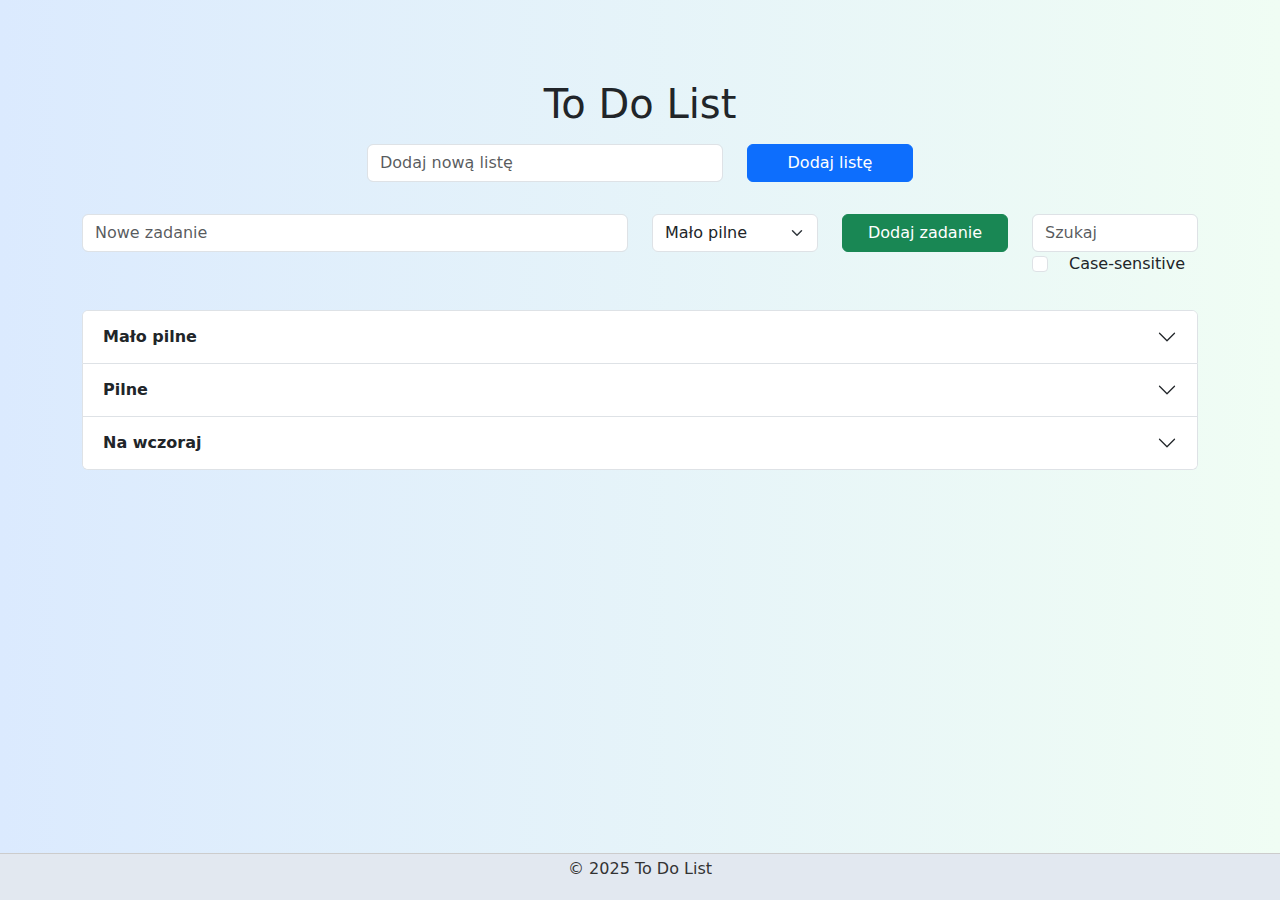
<file: Lab2/index.html>
<!DOCTYPE html>
<html lang="pl">
<head>
    <meta charset="UTF-8">
    <meta name="viewport" content="width=device-width, initial-scale=1.0">
    <title>To Do List</title>
    <link rel="stylesheet" href="style.css">
    <link href="https://cdn.jsdelivr.net/npm/bootstrap@5.3.0-alpha3/dist/css/bootstrap.min.css" rel="stylesheet">
</head>
<body>
    <div class="container mt-5">
        <h1 class="text-center">To Do List</h1>

        <div class="row my-3">
            <div class="col-md-4">
                <input type="text" id="newListName" class="form-control" placeholder="Dodaj nową listę">
            </div>
            <div class="col-md-2">
                <button id="addListBtn" class="btn btn-primary w-100">Dodaj listę</button>
            </div>
        </div>

        <div class="row my-3">
            <div class="col-md-6">
                <input type="text" id="taskInput" class="form-control" placeholder="Nowe zadanie">
            </div>
            <div class="col-md-2">
                <select id="listSelector" class="form-select"></select>
            </div>
            <div class="col-md-2">
                <button id="addTaskBtn" class="btn btn-success w-100">Dodaj zadanie</button>
            </div>
            <div class="col-md-2">
                <input type="text" id="searchInput" class="form-control" placeholder="Szukaj">
                <div class="form-check">
                    <input class="form-check-input" type="checkbox" id="caseSensitive">
                    <label class="form-check-label" for="caseSensitive">Case-sensitive</label>
                </div>
            </div>
        </div>

        <div id="listsContainer" class="accordion"></div>
    </div>

    <div class="modal fade" id="confirmModal" tabindex="-1">
        <div class="modal-dialog">
            <div class="modal-content">
                <div class="modal-header">
                    <h5 class="modal-title">Potwierdzenie usunięcia</h5>
                    <button type="button" class="btn-close" data-bs-dismiss="modal"></button>
                </div>
                <div class="modal-body" id="modalText"></div>
                <div class="modal-footer">
                    <button type="button" class="btn btn-secondary" data-bs-dismiss="modal">Anuluj</button>
                    <button type="button" class="btn btn-danger" id="confirmDelete">Usuń</button>
                </div>
            </div>
        </div>
    </div>

    <footer>
        <p>&copy; 2025 To Do List</p>
    </footer>
    <script src="https://cdn.jsdelivr.net/npm/bootstrap@5.3.0-alpha3/dist/js/bootstrap.bundle.min.js"></script>
    <script src="script.js"></script>
</body>
</html>
</file>
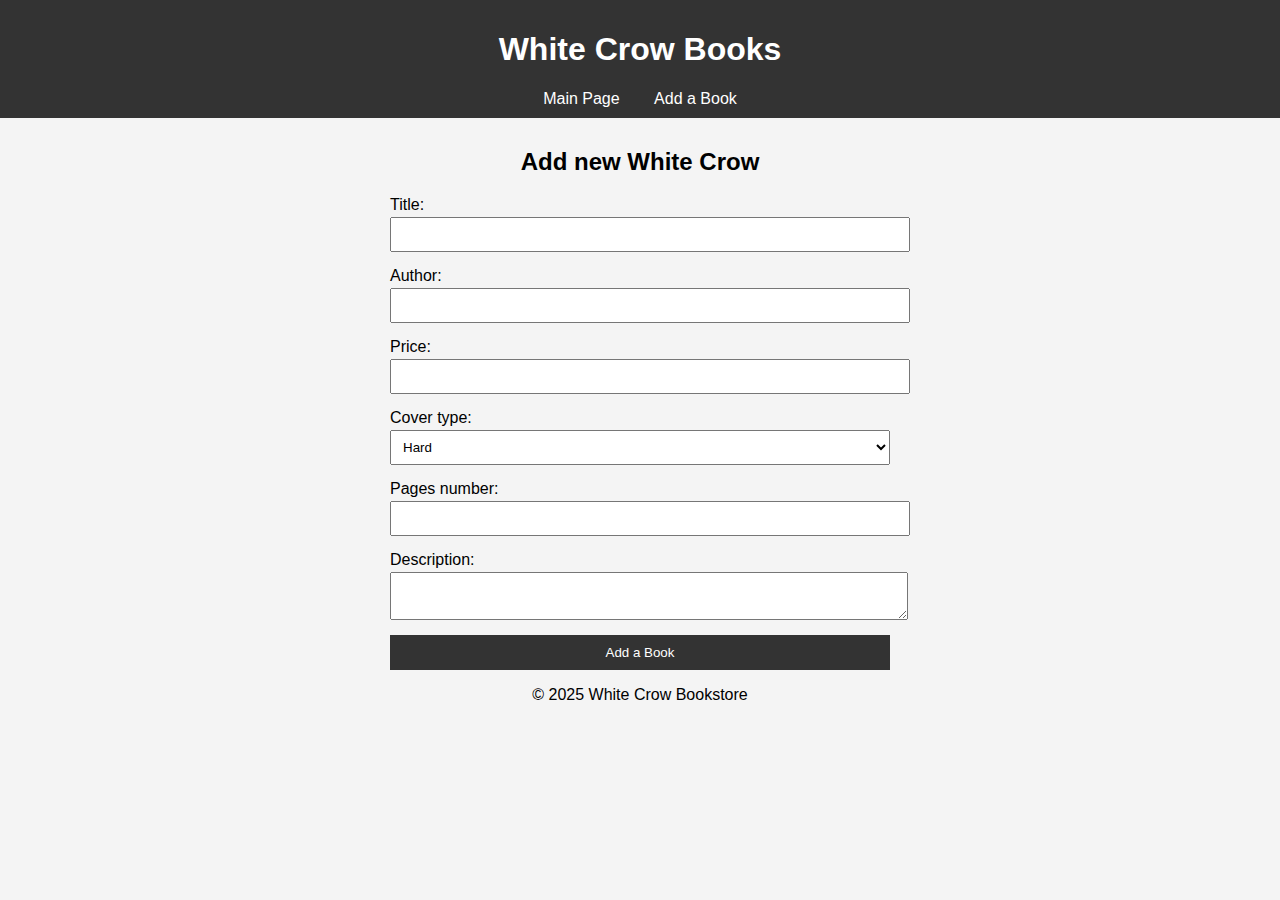
<file: Lab1/index2.html>
<!DOCTYPE html>
<head>
    <meta charset="utf-8">
    <meta name="viewport" content="width=device-width, initial-scale=1.0">
    <title>Add new book</title>
    <link rel="stylesheet" href="style.css">
</head>
<body>
    <header>
        <h1>White Crow Books</h1>
        <nav>
            <a href="index.html">Main Page</a>
            <a href="index2.html">Add a Book</a>
        </nav>
    </header>

    <section id="add-book">
        <h2>Add new White Crow</h2>
        <form id="add-book-form">
            <label for="book-title">Title:</label>
            <input type="text" id="book-title" name="title" required>

            <label for="book-author">Author:</label>
            <input type="text" id="book-author" name="author" required>

            <label for="book-price">Price:</label>
            <input type="number" id="book-price" name="price" required>

            <label for="book-cover">Cover type:</label>
            <select id="book-cover" name="cover" required>
                <option value="hard">Hard</option>
                <option value="soft">Soft</option>
            </select>

            <label for="book-pages">Pages number:</label>
            <input type="number" id="book-pages" name="pages" required>

            <label for="book-description">Description:</label>
            <textarea id="book-description" name="description" required></textarea>

            <button type="submit">Add a Book</button>
        </form>
    </section>

    <footer>
        <p>&copy; 2025 White Crow Bookstore</p>
    </footer>
</body>
</file>
<file: Lab2/style.css>
body {
    background: linear-gradient(to right, #dbeafe, #f0fdf4);
    font-family: Arial, sans-serif;
    min-height: 100vh;
    display: flex;
    flex-direction: column;
    align-items: center;
    justify-content: flex-start;
    padding-top: 2rem;
}

.container {
    max-width: 800px;
    width: 100%;
}

h1 {
    color: #343a40;
    text-align: center;
    margin-bottom: 2rem;
}

.task-item {
    display: flex;
    justify-content: space-between;
    align-items: center;
    padding: 0.5rem 1rem;
    background-color: #ffffff;
    border: 1px solid #dee2e6;
    border-radius: 0.5rem;
    margin-bottom: 0.5rem;
    transition: background-color 0.3s;
}

.task-check {
    transform: scale(1.3);
    cursor: pointer;
}


.task-item.done .task-text {
    text-decoration: line-through;
    color: #6c757d;
}

.task-date {
    font-size: 0.8rem;
    color: #adb5bd;
    margin-left: 1rem;
}

.btn-delete {
    background-color: #dc3545;
    color: white;
    border: none;
    padding: 0.25rem 0.5rem;
    border-radius: 0.25rem;
    cursor: pointer;
}

.btn-delete:hover {
    background-color: #c82333;
}

.accordion-button {
    font-weight: bold;
}

.accordion-body {
    background-color: #f1f3f5;
}

.hidden {
    display: none;
}

.row {
    justify-content: center;
    text-align: center;
}

.row .col-md-2,
.row .col-md-4,
.row .col-md-6 {
    margin-bottom: 1rem;
}

footer {
    margin-top: auto;
    width: 100%;
    text-align: center;
    padding: 3px;
    background-color: #e2e8f0;
    color: #333;
    border-top: 1px solid #ccc;
}

.task-content {
    display: flex;
    align-items: center;
    gap: 0.5rem;
    width: 100%;
}

.task-text {
    flex-grow: 1;
}
</file>
<file: Lab1/style.css>
body {
    font-family: Arial, sans-serif;
    margin: 0;
    padding: 0;
    background-color: #f4f4f4;
}

header {
    background-color: #333;
    color: #fff;
    padding: 10px 20px;
    text-align: center;
}

nav a {
    color: white;
    margin: 0 15px;
    text-decoration: none;
}

nav a:hover {
    text-decoration: underline;
}

#search form {
    display: flex;
    flex-direction: column;
    width: 300px;
    margin: 20px auto;
}

#search label {
    margin-bottom: 5px;
}

#search input, #search select {
    margin-bottom: 10px;
    padding: 5px;
    width: 100%;
}

button {
    padding: 10px;
    background-color: #333;
    color: white;
    border: none;
    cursor: pointer;
}

button:hover {
    background-color: #555;
}

#books-list ul {
    list-style-type: none;
    padding: 0;
}

#books-list li {
    background-color: white;
    margin: 10px 0;
    padding: 10px;
    border: 1px solid #ddd;
}

h2 {
    text-align: center;
}

footer {
    text-align: center;
}

#add-book {
    display: flex;
    flex-direction: column;
    align-items: center;
    margin-top: 10px;
}

#add-book-form {
    display: flex;
    flex-direction: column;
    width: 100%;
    max-width: 500px;
}

#add-book-form label {
    margin-bottom: 3px;
}

#add-book-form input,
#add-book-form select,
#add-book-form textarea {
    margin-bottom: 15px;
    padding: 8px;
    width: 100%;
}

button {
    padding: 10px;
    background-color: #333;
    color: white;
    border: none;
    cursor: pointer;
    width: 100%;
}

button:hover {
    background-color: #555;
}
</file>
